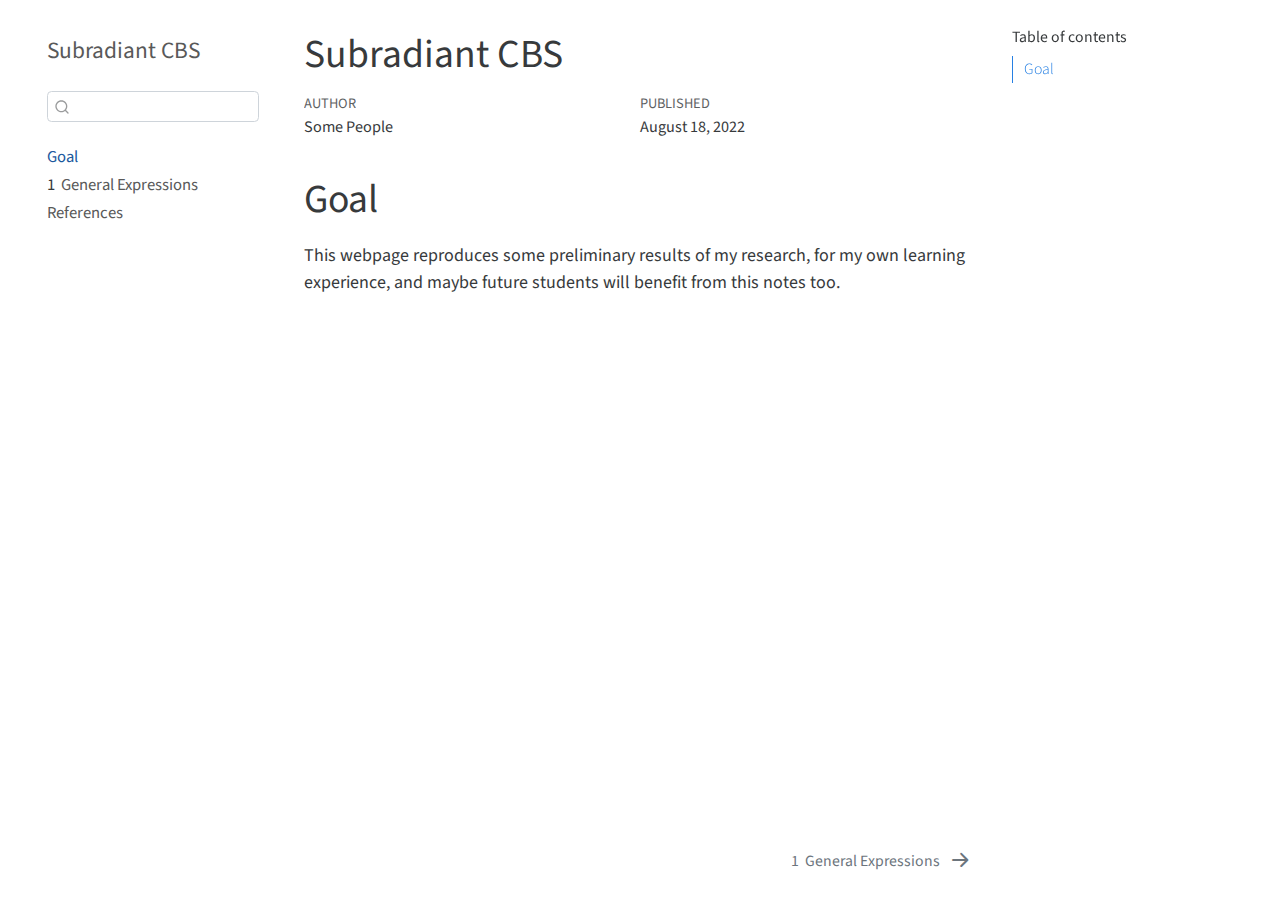
<file: index.html>
<!DOCTYPE html>
<html xmlns="http://www.w3.org/1999/xhtml" lang="en" xml:lang="en"><head>

<meta charset="utf-8">
<meta name="generator" content="quarto-99.9.9">

<meta name="viewport" content="width=device-width, initial-scale=1.0, user-scalable=yes">

<meta name="author" content="Some People">
<meta name="dcterms.date" content="2022-08-18">

<title>Subradiant CBS</title>
<style>
code{white-space: pre-wrap;}
span.smallcaps{font-variant: small-caps;}
div.columns{display: flex; gap: min(4vw, 1.5em);}
div.column{flex: 1;}
div.hanging-indent{margin-left: 1.5em; text-indent: -1.5em;}
ul.task-list{list-style: none;}
ul.task-list li input[type="checkbox"] {
  width: 0.8em;
  margin: 0 0.8em 0.2em -1.6em;
  vertical-align: middle;
}
</style>


<script src="site_libs/quarto-nav/quarto-nav.js"></script>
<script src="site_libs/quarto-nav/headroom.min.js"></script>
<script src="site_libs/clipboard/clipboard.min.js"></script>
<script src="site_libs/quarto-search/autocomplete.umd.js"></script>
<script src="site_libs/quarto-search/fuse.min.js"></script>
<script src="site_libs/quarto-search/quarto-search.js"></script>
<meta name="quarto:offset" content="./">
<link href="./01_double_scattering.html" rel="next">
<script src="site_libs/quarto-html/quarto.js"></script>
<script src="site_libs/quarto-html/popper.min.js"></script>
<script src="site_libs/quarto-html/tippy.umd.min.js"></script>
<script src="site_libs/quarto-html/anchor.min.js"></script>
<link href="site_libs/quarto-html/tippy.css" rel="stylesheet">
<link href="site_libs/quarto-html/quarto-syntax-highlighting.css" rel="stylesheet" id="quarto-text-highlighting-styles">
<script src="site_libs/bootstrap/bootstrap.min.js"></script>
<link href="site_libs/bootstrap/bootstrap-icons.css" rel="stylesheet">
<link href="site_libs/bootstrap/bootstrap.min.css" rel="stylesheet" id="quarto-bootstrap" data-mode="light">
<script id="quarto-search-options" type="application/json">{
  "location": "sidebar",
  "copy-button": false,
  "collapse-after": 3,
  "panel-placement": "start",
  "type": "textbox",
  "limit": 20,
  "language": {
    "search-no-results-text": "No results",
    "search-matching-documents-text": "matching documents",
    "search-copy-link-title": "Copy link to search",
    "search-hide-matches-text": "Hide additional matches",
    "search-more-match-text": "more match in this document",
    "search-more-matches-text": "more matches in this document",
    "search-clear-button-title": "Clear",
    "search-detached-cancel-button-title": "Cancel",
    "search-submit-button-title": "Submit"
  }
}</script>


</head>

<body class="nav-sidebar floating">

<div id="quarto-search-results"></div>
  <header id="quarto-header" class="headroom fixed-top">
  <nav class="quarto-secondary-nav" data-bs-toggle="collapse" data-bs-target="#quarto-sidebar" aria-controls="quarto-sidebar" aria-expanded="false" aria-label="Toggle sidebar navigation" onclick="if (window.quartoToggleHeadroom) { window.quartoToggleHeadroom(); }">
    <div class="container-fluid d-flex justify-content-between">
      <h1 class="quarto-secondary-nav-title">Subradiant CBS</h1>
      <button type="button" class="quarto-btn-toggle btn" aria-label="Show secondary navigation">
        <i class="bi bi-chevron-right"></i>
      </button>
    </div>
  </nav>
</header>
<!-- content -->
<div id="quarto-content" class="quarto-container page-columns page-rows-contents page-layout-article">
<!-- sidebar -->
  <nav id="quarto-sidebar" class="sidebar collapse sidebar-navigation floating overflow-auto">
    <div class="pt-lg-2 mt-2 text-left sidebar-header">
    <div class="sidebar-title mb-0 py-0">
      <a href="./">Subradiant CBS</a> 
    </div>
      </div>
      <div class="mt-2 flex-shrink-0 align-items-center">
        <div class="sidebar-search">
        <div id="quarto-search" class="" title="Search"></div>
        </div>
      </div>
    <div class="sidebar-menu-container"> 
    <ul class="list-unstyled mt-1">
        <li class="sidebar-item">
  <div class="sidebar-item-container"> 
  <a href="./index.html" class="sidebar-item-text sidebar-link active">Goal</a>
  </div>
</li>
        <li class="sidebar-item">
  <div class="sidebar-item-container"> 
  <a href="./01_double_scattering.html" class="sidebar-item-text sidebar-link"><span class="chapter-number">1</span>&nbsp; <span class="chapter-title">General Expressions</span></a>
  </div>
</li>
        <li class="sidebar-item">
  <div class="sidebar-item-container"> 
  <a href="./references.html" class="sidebar-item-text sidebar-link">References</a>
  </div>
</li>
    </ul>
    </div>
</nav>
<!-- margin-sidebar -->
    <div id="quarto-margin-sidebar" class="sidebar margin-sidebar">
        <nav id="TOC" role="doc-toc" class="toc-active">
    <h2 id="toc-title">Table of contents</h2>
   
  <ul>
  <li><a href="#goal" id="toc-goal" class="nav-link active" data-scroll-target="#goal">Goal</a></li>
  </ul>
</nav>
    </div>
<!-- main -->
<main class="content" id="quarto-document-content">

<header id="title-block-header" class="quarto-title-block default">
<div class="quarto-title">
<h1 class="title d-none d-lg-block">Subradiant CBS</h1>
</div>



<div class="quarto-title-meta">

    <div>
    <div class="quarto-title-meta-heading">Author</div>
    <div class="quarto-title-meta-contents">
             <p>Some People </p>
          </div>
  </div>
    
    <div>
    <div class="quarto-title-meta-heading">Published</div>
    <div class="quarto-title-meta-contents">
      <p class="date">August 18, 2022</p>
    </div>
  </div>
    
  </div>
  

</header>

<section id="goal" class="level1 unnumbered">
<h1 class="unnumbered">Goal</h1>
<p>This webpage reproduces some preliminary results of my research, for my own learning experience, and maybe future students will benefit from this notes too.</p>


</section>

</main> <!-- /main -->
<script id="quarto-html-after-body" type="application/javascript">
window.document.addEventListener("DOMContentLoaded", function (event) {
  const toggleBodyColorMode = (bsSheetEl) => {
    const mode = bsSheetEl.getAttribute("data-mode");
    const bodyEl = window.document.querySelector("body");
    if (mode === "dark") {
      bodyEl.classList.add("quarto-dark");
      bodyEl.classList.remove("quarto-light");
    } else {
      bodyEl.classList.add("quarto-light");
      bodyEl.classList.remove("quarto-dark");
    }
  }
  const toggleBodyColorPrimary = () => {
    const bsSheetEl = window.document.querySelector("link#quarto-bootstrap");
    if (bsSheetEl) {
      toggleBodyColorMode(bsSheetEl);
    }
  }
  toggleBodyColorPrimary();  
  const icon = "";
  const anchorJS = new window.AnchorJS();
  anchorJS.options = {
    placement: 'right',
    icon: icon
  };
  anchorJS.add('.anchored');
  const clipboard = new window.ClipboardJS('.code-copy-button', {
    target: function(trigger) {
      return trigger.previousElementSibling;
    }
  });
  clipboard.on('success', function(e) {
    // button target
    const button = e.trigger;
    // don't keep focus
    button.blur();
    // flash "checked"
    button.classList.add('code-copy-button-checked');
    var currentTitle = button.getAttribute("title");
    button.setAttribute("title", "Copied!");
    setTimeout(function() {
      button.setAttribute("title", currentTitle);
      button.classList.remove('code-copy-button-checked');
    }, 1000);
    // clear code selection
    e.clearSelection();
  });
  function tippyHover(el, contentFn) {
    const config = {
      allowHTML: true,
      content: contentFn,
      maxWidth: 500,
      delay: 100,
      arrow: false,
      appendTo: function(el) {
          return el.parentElement;
      },
      interactive: true,
      interactiveBorder: 10,
      theme: 'quarto',
      placement: 'bottom-start'
    };
    window.tippy(el, config); 
  }
  const noterefs = window.document.querySelectorAll('a[role="doc-noteref"]');
  for (var i=0; i<noterefs.length; i++) {
    const ref = noterefs[i];
    tippyHover(ref, function() {
      // use id or data attribute instead here
      let href = ref.getAttribute('data-footnote-href');
      try { href = new URL(href).hash; } catch {}
      const id = href.replace(/^#\/?/, "");
      const note = window.document.getElementById(id);
      return note.innerHTML;
    });
  }
  var bibliorefs = window.document.querySelectorAll('a[role="doc-biblioref"]');
  for (var i=0; i<bibliorefs.length; i++) {
    const ref = bibliorefs[i];
    const cites = ref.parentNode.getAttribute('data-cites').split(' ');
    tippyHover(ref, function() {
      var popup = window.document.createElement('div');
      cites.forEach(function(cite) {
        var citeDiv = window.document.createElement('div');
        citeDiv.classList.add('hanging-indent');
        citeDiv.classList.add('csl-entry');
        var biblioDiv = window.document.getElementById('ref-' + cite);
        if (biblioDiv) {
          citeDiv.innerHTML = biblioDiv.innerHTML;
        }
        popup.appendChild(citeDiv);
      });
      return popup.innerHTML;
    });
  }
});
</script>
<nav class="page-navigation">
  <div class="nav-page nav-page-previous">
  </div>
  <div class="nav-page nav-page-next">
      <a href="./01_double_scattering.html" class="pagination-link">
        <span class="nav-page-text"><span class="chapter-number">1</span>&nbsp; <span class="chapter-title">General Expressions</span></span> <i class="bi bi-arrow-right-short"></i>
      </a>
  </div>
</nav>
</div> <!-- /content -->



</body></html>
</file>
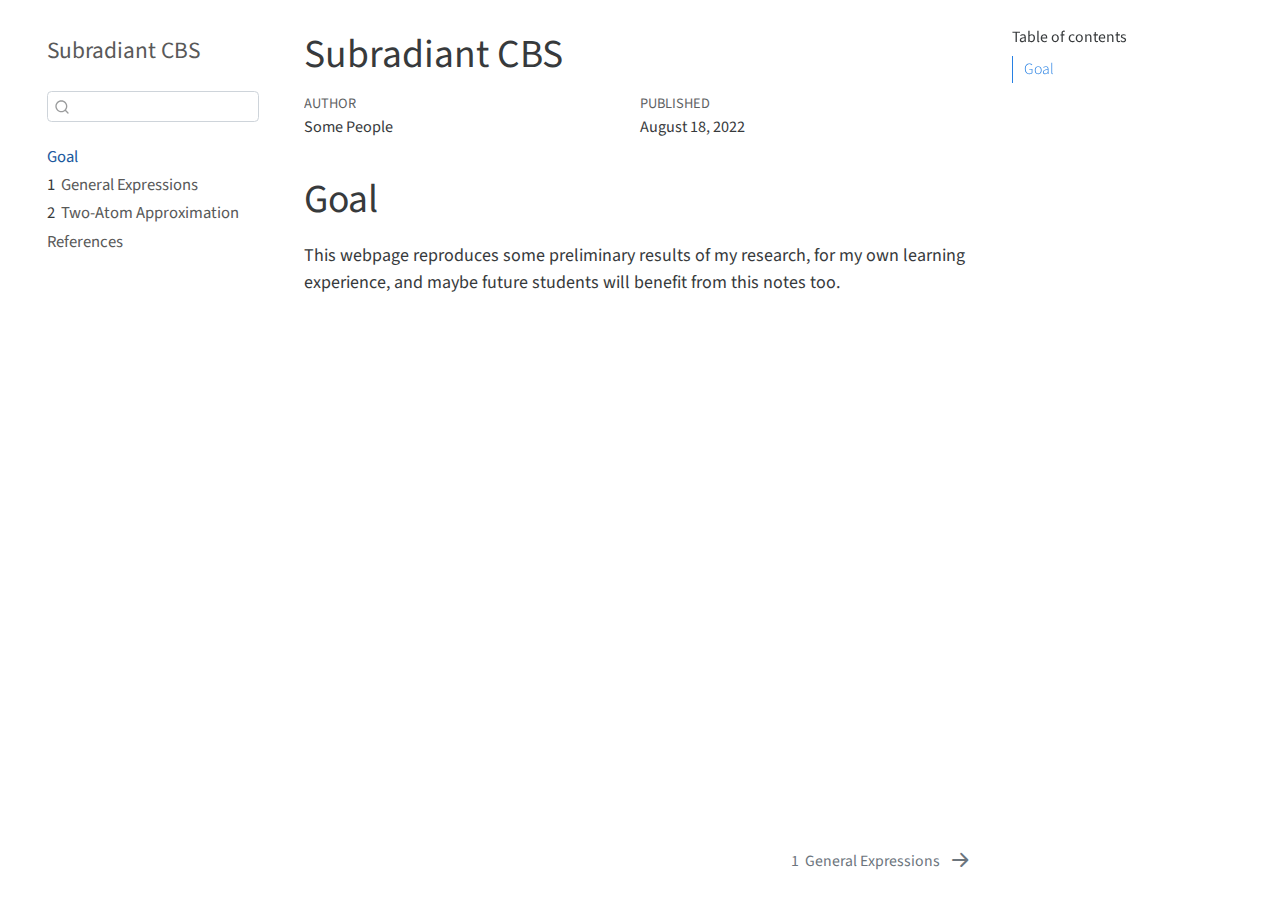
<file: docs/index.html>
<!DOCTYPE html>
<html xmlns="http://www.w3.org/1999/xhtml" lang="en" xml:lang="en"><head>

<meta charset="utf-8">
<meta name="generator" content="quarto-99.9.9">

<meta name="viewport" content="width=device-width, initial-scale=1.0, user-scalable=yes">

<meta name="author" content="Some People">
<meta name="dcterms.date" content="2022-08-18">

<title>Subradiant CBS</title>
<style>
code{white-space: pre-wrap;}
span.smallcaps{font-variant: small-caps;}
div.columns{display: flex; gap: min(4vw, 1.5em);}
div.column{flex: 1;}
div.hanging-indent{margin-left: 1.5em; text-indent: -1.5em;}
ul.task-list{list-style: none;}
ul.task-list li input[type="checkbox"] {
  width: 0.8em;
  margin: 0 0.8em 0.2em -1.6em;
  vertical-align: middle;
}
</style>


<script src="site_libs/quarto-nav/quarto-nav.js"></script>
<script src="site_libs/quarto-nav/headroom.min.js"></script>
<script src="site_libs/clipboard/clipboard.min.js"></script>
<script src="site_libs/quarto-search/autocomplete.umd.js"></script>
<script src="site_libs/quarto-search/fuse.min.js"></script>
<script src="site_libs/quarto-search/quarto-search.js"></script>
<meta name="quarto:offset" content="./">
<link href="./01_double_scattering.html" rel="next">
<script src="site_libs/quarto-html/quarto.js"></script>
<script src="site_libs/quarto-html/popper.min.js"></script>
<script src="site_libs/quarto-html/tippy.umd.min.js"></script>
<script src="site_libs/quarto-html/anchor.min.js"></script>
<link href="site_libs/quarto-html/tippy.css" rel="stylesheet">
<link href="site_libs/quarto-html/quarto-syntax-highlighting.css" rel="stylesheet" id="quarto-text-highlighting-styles">
<script src="site_libs/bootstrap/bootstrap.min.js"></script>
<link href="site_libs/bootstrap/bootstrap-icons.css" rel="stylesheet">
<link href="site_libs/bootstrap/bootstrap.min.css" rel="stylesheet" id="quarto-bootstrap" data-mode="light">
<script id="quarto-search-options" type="application/json">{
  "location": "sidebar",
  "copy-button": false,
  "collapse-after": 3,
  "panel-placement": "start",
  "type": "textbox",
  "limit": 20,
  "language": {
    "search-no-results-text": "No results",
    "search-matching-documents-text": "matching documents",
    "search-copy-link-title": "Copy link to search",
    "search-hide-matches-text": "Hide additional matches",
    "search-more-match-text": "more match in this document",
    "search-more-matches-text": "more matches in this document",
    "search-clear-button-title": "Clear",
    "search-detached-cancel-button-title": "Cancel",
    "search-submit-button-title": "Submit"
  }
}</script>


</head>

<body class="nav-sidebar floating">

<div id="quarto-search-results"></div>
  <header id="quarto-header" class="headroom fixed-top">
  <nav class="quarto-secondary-nav" data-bs-toggle="collapse" data-bs-target="#quarto-sidebar" aria-controls="quarto-sidebar" aria-expanded="false" aria-label="Toggle sidebar navigation" onclick="if (window.quartoToggleHeadroom) { window.quartoToggleHeadroom(); }">
    <div class="container-fluid d-flex justify-content-between">
      <h1 class="quarto-secondary-nav-title">Subradiant CBS</h1>
      <button type="button" class="quarto-btn-toggle btn" aria-label="Show secondary navigation">
        <i class="bi bi-chevron-right"></i>
      </button>
    </div>
  </nav>
</header>
<!-- content -->
<div id="quarto-content" class="quarto-container page-columns page-rows-contents page-layout-article">
<!-- sidebar -->
  <nav id="quarto-sidebar" class="sidebar collapse sidebar-navigation floating overflow-auto">
    <div class="pt-lg-2 mt-2 text-left sidebar-header">
    <div class="sidebar-title mb-0 py-0">
      <a href="./">Subradiant CBS</a> 
    </div>
      </div>
      <div class="mt-2 flex-shrink-0 align-items-center">
        <div class="sidebar-search">
        <div id="quarto-search" class="" title="Search"></div>
        </div>
      </div>
    <div class="sidebar-menu-container"> 
    <ul class="list-unstyled mt-1">
        <li class="sidebar-item">
  <div class="sidebar-item-container"> 
  <a href="./index.html" class="sidebar-item-text sidebar-link active">Goal</a>
  </div>
</li>
        <li class="sidebar-item">
  <div class="sidebar-item-container"> 
  <a href="./01_double_scattering.html" class="sidebar-item-text sidebar-link"><span class="chapter-number">1</span>&nbsp; <span class="chapter-title">General Expressions</span></a>
  </div>
</li>
        <li class="sidebar-item">
  <div class="sidebar-item-container"> 
  <a href="./02_two_atom_appr.html" class="sidebar-item-text sidebar-link"><span class="chapter-number">2</span>&nbsp; <span class="chapter-title">Two-Atom Approximation</span></a>
  </div>
</li>
        <li class="sidebar-item">
  <div class="sidebar-item-container"> 
  <a href="./references.html" class="sidebar-item-text sidebar-link">References</a>
  </div>
</li>
    </ul>
    </div>
</nav>
<!-- margin-sidebar -->
    <div id="quarto-margin-sidebar" class="sidebar margin-sidebar">
        <nav id="TOC" role="doc-toc" class="toc-active">
    <h2 id="toc-title">Table of contents</h2>
   
  <ul>
  <li><a href="#goal" id="toc-goal" class="nav-link active" data-scroll-target="#goal">Goal</a></li>
  </ul>
</nav>
    </div>
<!-- main -->
<main class="content" id="quarto-document-content">

<header id="title-block-header" class="quarto-title-block default">
<div class="quarto-title">
<h1 class="title d-none d-lg-block">Subradiant CBS</h1>
</div>



<div class="quarto-title-meta">

    <div>
    <div class="quarto-title-meta-heading">Author</div>
    <div class="quarto-title-meta-contents">
             <p>Some People </p>
          </div>
  </div>
    
    <div>
    <div class="quarto-title-meta-heading">Published</div>
    <div class="quarto-title-meta-contents">
      <p class="date">August 18, 2022</p>
    </div>
  </div>
    
  </div>
  

</header>

<section id="goal" class="level1 unnumbered">
<h1 class="unnumbered">Goal</h1>
<p>This webpage reproduces some preliminary results of my research, for my own learning experience, and maybe future students will benefit from this notes too.</p>


</section>

</main> <!-- /main -->
<script id="quarto-html-after-body" type="application/javascript">
window.document.addEventListener("DOMContentLoaded", function (event) {
  const toggleBodyColorMode = (bsSheetEl) => {
    const mode = bsSheetEl.getAttribute("data-mode");
    const bodyEl = window.document.querySelector("body");
    if (mode === "dark") {
      bodyEl.classList.add("quarto-dark");
      bodyEl.classList.remove("quarto-light");
    } else {
      bodyEl.classList.add("quarto-light");
      bodyEl.classList.remove("quarto-dark");
    }
  }
  const toggleBodyColorPrimary = () => {
    const bsSheetEl = window.document.querySelector("link#quarto-bootstrap");
    if (bsSheetEl) {
      toggleBodyColorMode(bsSheetEl);
    }
  }
  toggleBodyColorPrimary();  
  const icon = "";
  const anchorJS = new window.AnchorJS();
  anchorJS.options = {
    placement: 'right',
    icon: icon
  };
  anchorJS.add('.anchored');
  const clipboard = new window.ClipboardJS('.code-copy-button', {
    target: function(trigger) {
      return trigger.previousElementSibling;
    }
  });
  clipboard.on('success', function(e) {
    // button target
    const button = e.trigger;
    // don't keep focus
    button.blur();
    // flash "checked"
    button.classList.add('code-copy-button-checked');
    var currentTitle = button.getAttribute("title");
    button.setAttribute("title", "Copied!");
    setTimeout(function() {
      button.setAttribute("title", currentTitle);
      button.classList.remove('code-copy-button-checked');
    }, 1000);
    // clear code selection
    e.clearSelection();
  });
  function tippyHover(el, contentFn) {
    const config = {
      allowHTML: true,
      content: contentFn,
      maxWidth: 500,
      delay: 100,
      arrow: false,
      appendTo: function(el) {
          return el.parentElement;
      },
      interactive: true,
      interactiveBorder: 10,
      theme: 'quarto',
      placement: 'bottom-start'
    };
    window.tippy(el, config); 
  }
  const noterefs = window.document.querySelectorAll('a[role="doc-noteref"]');
  for (var i=0; i<noterefs.length; i++) {
    const ref = noterefs[i];
    tippyHover(ref, function() {
      // use id or data attribute instead here
      let href = ref.getAttribute('data-footnote-href');
      try { href = new URL(href).hash; } catch {}
      const id = href.replace(/^#\/?/, "");
      const note = window.document.getElementById(id);
      return note.innerHTML;
    });
  }
  var bibliorefs = window.document.querySelectorAll('a[role="doc-biblioref"]');
  for (var i=0; i<bibliorefs.length; i++) {
    const ref = bibliorefs[i];
    const cites = ref.parentNode.getAttribute('data-cites').split(' ');
    tippyHover(ref, function() {
      var popup = window.document.createElement('div');
      cites.forEach(function(cite) {
        var citeDiv = window.document.createElement('div');
        citeDiv.classList.add('hanging-indent');
        citeDiv.classList.add('csl-entry');
        var biblioDiv = window.document.getElementById('ref-' + cite);
        if (biblioDiv) {
          citeDiv.innerHTML = biblioDiv.innerHTML;
        }
        popup.appendChild(citeDiv);
      });
      return popup.innerHTML;
    });
  }
});
</script>
<nav class="page-navigation">
  <div class="nav-page nav-page-previous">
  </div>
  <div class="nav-page nav-page-next">
      <a href="./01_double_scattering.html" class="pagination-link">
        <span class="nav-page-text"><span class="chapter-number">1</span>&nbsp; <span class="chapter-title">General Expressions</span></span> <i class="bi bi-arrow-right-short"></i>
      </a>
  </div>
</nav>
</div> <!-- /content -->



</body></html>
</file>
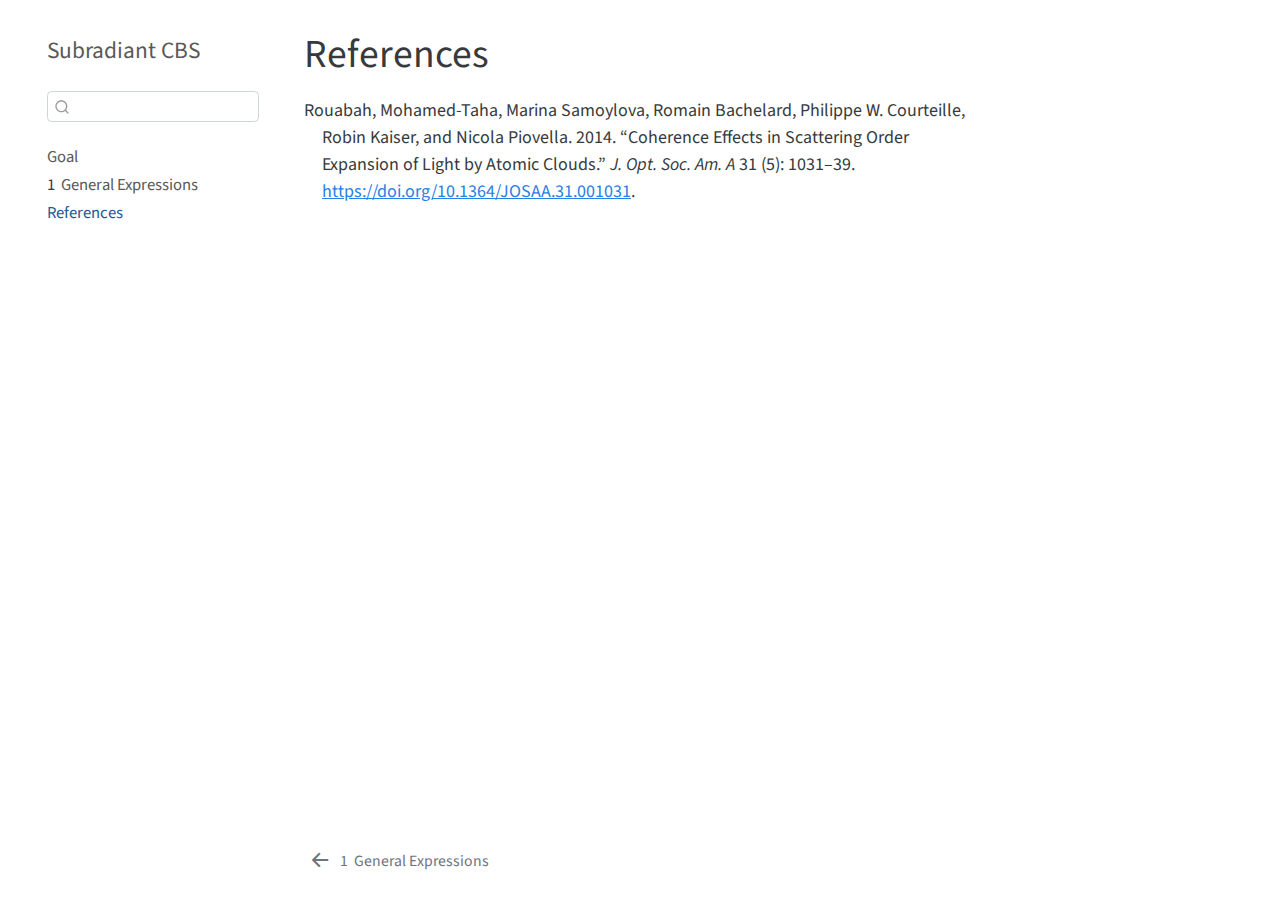
<file: references.html>
<!DOCTYPE html>
<html xmlns="http://www.w3.org/1999/xhtml" lang="en" xml:lang="en"><head>

<meta charset="utf-8">
<meta name="generator" content="quarto-99.9.9">

<meta name="viewport" content="width=device-width, initial-scale=1.0, user-scalable=yes">


<title>Subradiant CBS - References</title>
<style>
code{white-space: pre-wrap;}
span.smallcaps{font-variant: small-caps;}
div.columns{display: flex; gap: min(4vw, 1.5em);}
div.column{flex: 1;}
div.hanging-indent{margin-left: 1.5em; text-indent: -1.5em;}
ul.task-list{list-style: none;}
ul.task-list li input[type="checkbox"] {
  width: 0.8em;
  margin: 0 0.8em 0.2em -1.6em;
  vertical-align: middle;
}
div.csl-bib-body { }
div.csl-entry {
  clear: both;
}
.hanging div.csl-entry {
  margin-left:2em;
  text-indent:-2em;
}
div.csl-left-margin {
  min-width:2em;
  float:left;
}
div.csl-right-inline {
  margin-left:2em;
  padding-left:1em;
}
div.csl-indent {
  margin-left: 2em;
}
</style>


<script src="site_libs/quarto-nav/quarto-nav.js"></script>
<script src="site_libs/quarto-nav/headroom.min.js"></script>
<script src="site_libs/clipboard/clipboard.min.js"></script>
<script src="site_libs/quarto-search/autocomplete.umd.js"></script>
<script src="site_libs/quarto-search/fuse.min.js"></script>
<script src="site_libs/quarto-search/quarto-search.js"></script>
<meta name="quarto:offset" content="./">
<link href="./01_double_scattering.html" rel="prev">
<script src="site_libs/quarto-html/quarto.js"></script>
<script src="site_libs/quarto-html/popper.min.js"></script>
<script src="site_libs/quarto-html/tippy.umd.min.js"></script>
<script src="site_libs/quarto-html/anchor.min.js"></script>
<link href="site_libs/quarto-html/tippy.css" rel="stylesheet">
<link href="site_libs/quarto-html/quarto-syntax-highlighting.css" rel="stylesheet" id="quarto-text-highlighting-styles">
<script src="site_libs/bootstrap/bootstrap.min.js"></script>
<link href="site_libs/bootstrap/bootstrap-icons.css" rel="stylesheet">
<link href="site_libs/bootstrap/bootstrap.min.css" rel="stylesheet" id="quarto-bootstrap" data-mode="light">
<script id="quarto-search-options" type="application/json">{
  "location": "sidebar",
  "copy-button": false,
  "collapse-after": 3,
  "panel-placement": "start",
  "type": "textbox",
  "limit": 20,
  "language": {
    "search-no-results-text": "No results",
    "search-matching-documents-text": "matching documents",
    "search-copy-link-title": "Copy link to search",
    "search-hide-matches-text": "Hide additional matches",
    "search-more-match-text": "more match in this document",
    "search-more-matches-text": "more matches in this document",
    "search-clear-button-title": "Clear",
    "search-detached-cancel-button-title": "Cancel",
    "search-submit-button-title": "Submit"
  }
}</script>


</head>

<body class="nav-sidebar floating">

<div id="quarto-search-results"></div>
  <header id="quarto-header" class="headroom fixed-top">
  <nav class="quarto-secondary-nav" data-bs-toggle="collapse" data-bs-target="#quarto-sidebar" aria-controls="quarto-sidebar" aria-expanded="false" aria-label="Toggle sidebar navigation" onclick="if (window.quartoToggleHeadroom) { window.quartoToggleHeadroom(); }">
    <div class="container-fluid d-flex justify-content-between">
      <h1 class="quarto-secondary-nav-title">References</h1>
      <button type="button" class="quarto-btn-toggle btn" aria-label="Show secondary navigation">
        <i class="bi bi-chevron-right"></i>
      </button>
    </div>
  </nav>
</header>
<!-- content -->
<div id="quarto-content" class="quarto-container page-columns page-rows-contents page-layout-article">
<!-- sidebar -->
  <nav id="quarto-sidebar" class="sidebar collapse sidebar-navigation floating overflow-auto">
    <div class="pt-lg-2 mt-2 text-left sidebar-header">
    <div class="sidebar-title mb-0 py-0">
      <a href="./">Subradiant CBS</a> 
    </div>
      </div>
      <div class="mt-2 flex-shrink-0 align-items-center">
        <div class="sidebar-search">
        <div id="quarto-search" class="" title="Search"></div>
        </div>
      </div>
    <div class="sidebar-menu-container"> 
    <ul class="list-unstyled mt-1">
        <li class="sidebar-item">
  <div class="sidebar-item-container"> 
  <a href="./index.html" class="sidebar-item-text sidebar-link">Goal</a>
  </div>
</li>
        <li class="sidebar-item">
  <div class="sidebar-item-container"> 
  <a href="./01_double_scattering.html" class="sidebar-item-text sidebar-link"><span class="chapter-number">1</span>&nbsp; <span class="chapter-title">General Expressions</span></a>
  </div>
</li>
        <li class="sidebar-item">
  <div class="sidebar-item-container"> 
  <a href="./references.html" class="sidebar-item-text sidebar-link active">References</a>
  </div>
</li>
    </ul>
    </div>
</nav>
<!-- margin-sidebar -->
    <div id="quarto-margin-sidebar" class="sidebar margin-sidebar">
        
    </div>
<!-- main -->
<main class="content" id="quarto-document-content">

<header id="title-block-header" class="quarto-title-block default">
<div class="quarto-title">
<h1 class="title d-none d-lg-block">References</h1>
</div>



<div class="quarto-title-meta">

    
    
  </div>
  

</header>

<div id="refs" class="references csl-bib-body hanging-indent" role="doc-bibliography">
<div id="ref-Rouabah:14" class="csl-entry" role="doc-biblioentry">
Rouabah, Mohamed-Taha, Marina Samoylova, Romain Bachelard, Philippe W.
Courteille, Robin Kaiser, and Nicola Piovella. 2014. <span>“Coherence
Effects in Scattering Order Expansion of Light by Atomic Clouds.”</span>
<em>J. Opt. Soc. Am. A</em> 31 (5): 1031–39. <a href="https://doi.org/10.1364/JOSAA.31.001031">https://doi.org/10.1364/JOSAA.31.001031</a>.
</div>
</div>



</main> <!-- /main -->
<script id="quarto-html-after-body" type="application/javascript">
window.document.addEventListener("DOMContentLoaded", function (event) {
  const toggleBodyColorMode = (bsSheetEl) => {
    const mode = bsSheetEl.getAttribute("data-mode");
    const bodyEl = window.document.querySelector("body");
    if (mode === "dark") {
      bodyEl.classList.add("quarto-dark");
      bodyEl.classList.remove("quarto-light");
    } else {
      bodyEl.classList.add("quarto-light");
      bodyEl.classList.remove("quarto-dark");
    }
  }
  const toggleBodyColorPrimary = () => {
    const bsSheetEl = window.document.querySelector("link#quarto-bootstrap");
    if (bsSheetEl) {
      toggleBodyColorMode(bsSheetEl);
    }
  }
  toggleBodyColorPrimary();  
  const icon = "";
  const anchorJS = new window.AnchorJS();
  anchorJS.options = {
    placement: 'right',
    icon: icon
  };
  anchorJS.add('.anchored');
  const clipboard = new window.ClipboardJS('.code-copy-button', {
    target: function(trigger) {
      return trigger.previousElementSibling;
    }
  });
  clipboard.on('success', function(e) {
    // button target
    const button = e.trigger;
    // don't keep focus
    button.blur();
    // flash "checked"
    button.classList.add('code-copy-button-checked');
    var currentTitle = button.getAttribute("title");
    button.setAttribute("title", "Copied!");
    setTimeout(function() {
      button.setAttribute("title", currentTitle);
      button.classList.remove('code-copy-button-checked');
    }, 1000);
    // clear code selection
    e.clearSelection();
  });
  function tippyHover(el, contentFn) {
    const config = {
      allowHTML: true,
      content: contentFn,
      maxWidth: 500,
      delay: 100,
      arrow: false,
      appendTo: function(el) {
          return el.parentElement;
      },
      interactive: true,
      interactiveBorder: 10,
      theme: 'quarto',
      placement: 'bottom-start'
    };
    window.tippy(el, config); 
  }
  const noterefs = window.document.querySelectorAll('a[role="doc-noteref"]');
  for (var i=0; i<noterefs.length; i++) {
    const ref = noterefs[i];
    tippyHover(ref, function() {
      // use id or data attribute instead here
      let href = ref.getAttribute('data-footnote-href');
      try { href = new URL(href).hash; } catch {}
      const id = href.replace(/^#\/?/, "");
      const note = window.document.getElementById(id);
      return note.innerHTML;
    });
  }
  var bibliorefs = window.document.querySelectorAll('a[role="doc-biblioref"]');
  for (var i=0; i<bibliorefs.length; i++) {
    const ref = bibliorefs[i];
    const cites = ref.parentNode.getAttribute('data-cites').split(' ');
    tippyHover(ref, function() {
      var popup = window.document.createElement('div');
      cites.forEach(function(cite) {
        var citeDiv = window.document.createElement('div');
        citeDiv.classList.add('hanging-indent');
        citeDiv.classList.add('csl-entry');
        var biblioDiv = window.document.getElementById('ref-' + cite);
        if (biblioDiv) {
          citeDiv.innerHTML = biblioDiv.innerHTML;
        }
        popup.appendChild(citeDiv);
      });
      return popup.innerHTML;
    });
  }
});
</script>
<nav class="page-navigation">
  <div class="nav-page nav-page-previous">
      <a href="./01_double_scattering.html" class="pagination-link">
        <i class="bi bi-arrow-left-short"></i> <span class="nav-page-text"><span class="chapter-number">1</span>&nbsp; <span class="chapter-title">General Expressions</span></span>
      </a>          
  </div>
  <div class="nav-page nav-page-next">
  </div>
</nav>
</div> <!-- /content -->



</body></html>
</file>
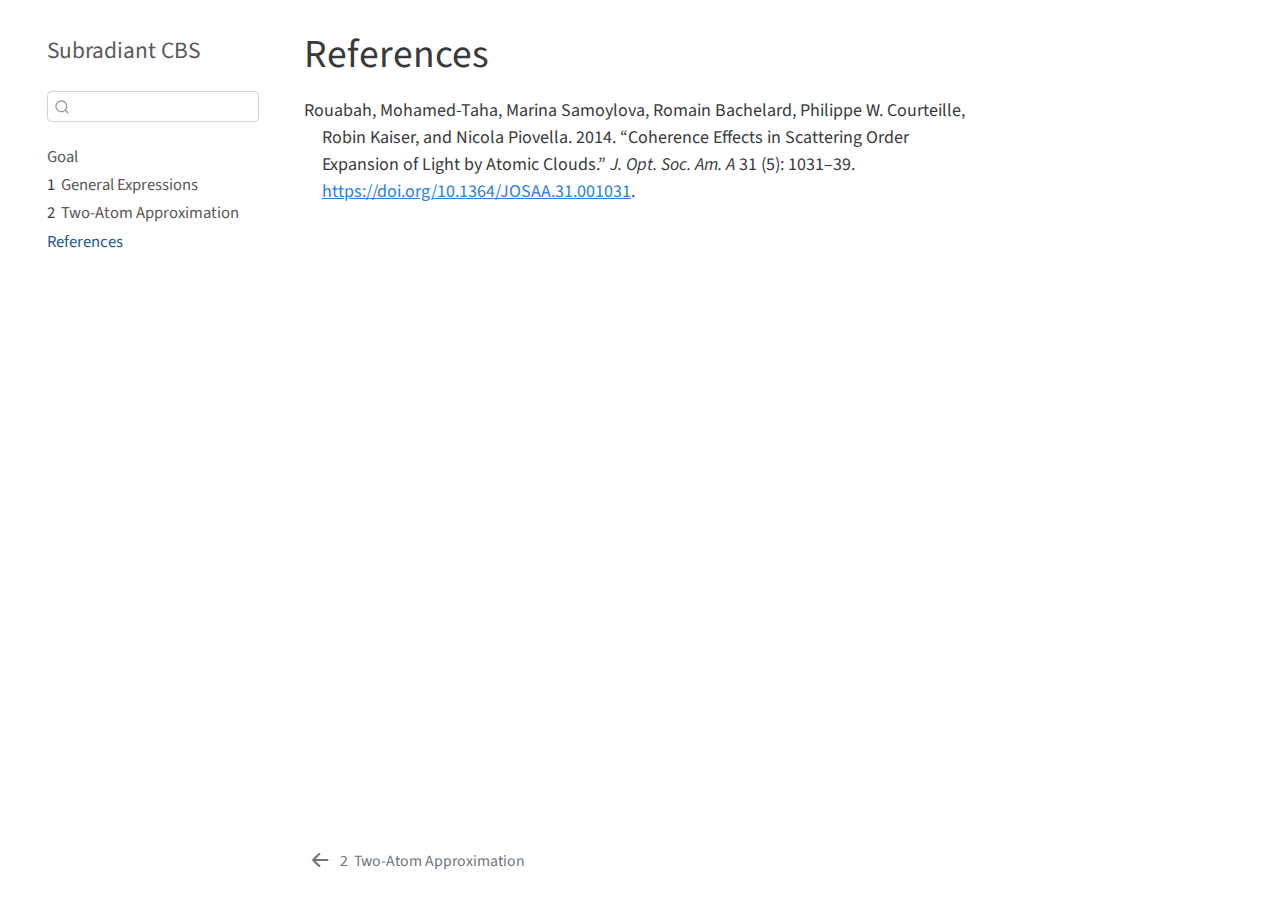
<file: docs/references.html>
<!DOCTYPE html>
<html xmlns="http://www.w3.org/1999/xhtml" lang="en" xml:lang="en"><head>

<meta charset="utf-8">
<meta name="generator" content="quarto-99.9.9">

<meta name="viewport" content="width=device-width, initial-scale=1.0, user-scalable=yes">


<title>Subradiant CBS - References</title>
<style>
code{white-space: pre-wrap;}
span.smallcaps{font-variant: small-caps;}
div.columns{display: flex; gap: min(4vw, 1.5em);}
div.column{flex: 1;}
div.hanging-indent{margin-left: 1.5em; text-indent: -1.5em;}
ul.task-list{list-style: none;}
ul.task-list li input[type="checkbox"] {
  width: 0.8em;
  margin: 0 0.8em 0.2em -1.6em;
  vertical-align: middle;
}
div.csl-bib-body { }
div.csl-entry {
  clear: both;
}
.hanging div.csl-entry {
  margin-left:2em;
  text-indent:-2em;
}
div.csl-left-margin {
  min-width:2em;
  float:left;
}
div.csl-right-inline {
  margin-left:2em;
  padding-left:1em;
}
div.csl-indent {
  margin-left: 2em;
}
</style>


<script src="site_libs/quarto-nav/quarto-nav.js"></script>
<script src="site_libs/quarto-nav/headroom.min.js"></script>
<script src="site_libs/clipboard/clipboard.min.js"></script>
<script src="site_libs/quarto-search/autocomplete.umd.js"></script>
<script src="site_libs/quarto-search/fuse.min.js"></script>
<script src="site_libs/quarto-search/quarto-search.js"></script>
<meta name="quarto:offset" content="./">
<link href="./02_two_atom_appr.html" rel="prev">
<script src="site_libs/quarto-html/quarto.js"></script>
<script src="site_libs/quarto-html/popper.min.js"></script>
<script src="site_libs/quarto-html/tippy.umd.min.js"></script>
<script src="site_libs/quarto-html/anchor.min.js"></script>
<link href="site_libs/quarto-html/tippy.css" rel="stylesheet">
<link href="site_libs/quarto-html/quarto-syntax-highlighting.css" rel="stylesheet" id="quarto-text-highlighting-styles">
<script src="site_libs/bootstrap/bootstrap.min.js"></script>
<link href="site_libs/bootstrap/bootstrap-icons.css" rel="stylesheet">
<link href="site_libs/bootstrap/bootstrap.min.css" rel="stylesheet" id="quarto-bootstrap" data-mode="light">
<script id="quarto-search-options" type="application/json">{
  "location": "sidebar",
  "copy-button": false,
  "collapse-after": 3,
  "panel-placement": "start",
  "type": "textbox",
  "limit": 20,
  "language": {
    "search-no-results-text": "No results",
    "search-matching-documents-text": "matching documents",
    "search-copy-link-title": "Copy link to search",
    "search-hide-matches-text": "Hide additional matches",
    "search-more-match-text": "more match in this document",
    "search-more-matches-text": "more matches in this document",
    "search-clear-button-title": "Clear",
    "search-detached-cancel-button-title": "Cancel",
    "search-submit-button-title": "Submit"
  }
}</script>


</head>

<body class="nav-sidebar floating">

<div id="quarto-search-results"></div>
  <header id="quarto-header" class="headroom fixed-top">
  <nav class="quarto-secondary-nav" data-bs-toggle="collapse" data-bs-target="#quarto-sidebar" aria-controls="quarto-sidebar" aria-expanded="false" aria-label="Toggle sidebar navigation" onclick="if (window.quartoToggleHeadroom) { window.quartoToggleHeadroom(); }">
    <div class="container-fluid d-flex justify-content-between">
      <h1 class="quarto-secondary-nav-title">References</h1>
      <button type="button" class="quarto-btn-toggle btn" aria-label="Show secondary navigation">
        <i class="bi bi-chevron-right"></i>
      </button>
    </div>
  </nav>
</header>
<!-- content -->
<div id="quarto-content" class="quarto-container page-columns page-rows-contents page-layout-article">
<!-- sidebar -->
  <nav id="quarto-sidebar" class="sidebar collapse sidebar-navigation floating overflow-auto">
    <div class="pt-lg-2 mt-2 text-left sidebar-header">
    <div class="sidebar-title mb-0 py-0">
      <a href="./">Subradiant CBS</a> 
    </div>
      </div>
      <div class="mt-2 flex-shrink-0 align-items-center">
        <div class="sidebar-search">
        <div id="quarto-search" class="" title="Search"></div>
        </div>
      </div>
    <div class="sidebar-menu-container"> 
    <ul class="list-unstyled mt-1">
        <li class="sidebar-item">
  <div class="sidebar-item-container"> 
  <a href="./index.html" class="sidebar-item-text sidebar-link">Goal</a>
  </div>
</li>
        <li class="sidebar-item">
  <div class="sidebar-item-container"> 
  <a href="./01_double_scattering.html" class="sidebar-item-text sidebar-link"><span class="chapter-number">1</span>&nbsp; <span class="chapter-title">General Expressions</span></a>
  </div>
</li>
        <li class="sidebar-item">
  <div class="sidebar-item-container"> 
  <a href="./02_two_atom_appr.html" class="sidebar-item-text sidebar-link"><span class="chapter-number">2</span>&nbsp; <span class="chapter-title">Two-Atom Approximation</span></a>
  </div>
</li>
        <li class="sidebar-item">
  <div class="sidebar-item-container"> 
  <a href="./references.html" class="sidebar-item-text sidebar-link active">References</a>
  </div>
</li>
    </ul>
    </div>
</nav>
<!-- margin-sidebar -->
    <div id="quarto-margin-sidebar" class="sidebar margin-sidebar">
        
    </div>
<!-- main -->
<main class="content" id="quarto-document-content">

<header id="title-block-header" class="quarto-title-block default">
<div class="quarto-title">
<h1 class="title d-none d-lg-block">References</h1>
</div>



<div class="quarto-title-meta">

    
    
  </div>
  

</header>

<div id="refs" class="references csl-bib-body hanging-indent" role="doc-bibliography">
<div id="ref-Rouabah:14" class="csl-entry" role="doc-biblioentry">
Rouabah, Mohamed-Taha, Marina Samoylova, Romain Bachelard, Philippe W.
Courteille, Robin Kaiser, and Nicola Piovella. 2014. <span>“Coherence
Effects in Scattering Order Expansion of Light by Atomic Clouds.”</span>
<em>J. Opt. Soc. Am. A</em> 31 (5): 1031–39. <a href="https://doi.org/10.1364/JOSAA.31.001031">https://doi.org/10.1364/JOSAA.31.001031</a>.
</div>
</div>



</main> <!-- /main -->
<script id="quarto-html-after-body" type="application/javascript">
window.document.addEventListener("DOMContentLoaded", function (event) {
  const toggleBodyColorMode = (bsSheetEl) => {
    const mode = bsSheetEl.getAttribute("data-mode");
    const bodyEl = window.document.querySelector("body");
    if (mode === "dark") {
      bodyEl.classList.add("quarto-dark");
      bodyEl.classList.remove("quarto-light");
    } else {
      bodyEl.classList.add("quarto-light");
      bodyEl.classList.remove("quarto-dark");
    }
  }
  const toggleBodyColorPrimary = () => {
    const bsSheetEl = window.document.querySelector("link#quarto-bootstrap");
    if (bsSheetEl) {
      toggleBodyColorMode(bsSheetEl);
    }
  }
  toggleBodyColorPrimary();  
  const icon = "";
  const anchorJS = new window.AnchorJS();
  anchorJS.options = {
    placement: 'right',
    icon: icon
  };
  anchorJS.add('.anchored');
  const clipboard = new window.ClipboardJS('.code-copy-button', {
    target: function(trigger) {
      return trigger.previousElementSibling;
    }
  });
  clipboard.on('success', function(e) {
    // button target
    const button = e.trigger;
    // don't keep focus
    button.blur();
    // flash "checked"
    button.classList.add('code-copy-button-checked');
    var currentTitle = button.getAttribute("title");
    button.setAttribute("title", "Copied!");
    setTimeout(function() {
      button.setAttribute("title", currentTitle);
      button.classList.remove('code-copy-button-checked');
    }, 1000);
    // clear code selection
    e.clearSelection();
  });
  function tippyHover(el, contentFn) {
    const config = {
      allowHTML: true,
      content: contentFn,
      maxWidth: 500,
      delay: 100,
      arrow: false,
      appendTo: function(el) {
          return el.parentElement;
      },
      interactive: true,
      interactiveBorder: 10,
      theme: 'quarto',
      placement: 'bottom-start'
    };
    window.tippy(el, config); 
  }
  const noterefs = window.document.querySelectorAll('a[role="doc-noteref"]');
  for (var i=0; i<noterefs.length; i++) {
    const ref = noterefs[i];
    tippyHover(ref, function() {
      // use id or data attribute instead here
      let href = ref.getAttribute('data-footnote-href');
      try { href = new URL(href).hash; } catch {}
      const id = href.replace(/^#\/?/, "");
      const note = window.document.getElementById(id);
      return note.innerHTML;
    });
  }
  var bibliorefs = window.document.querySelectorAll('a[role="doc-biblioref"]');
  for (var i=0; i<bibliorefs.length; i++) {
    const ref = bibliorefs[i];
    const cites = ref.parentNode.getAttribute('data-cites').split(' ');
    tippyHover(ref, function() {
      var popup = window.document.createElement('div');
      cites.forEach(function(cite) {
        var citeDiv = window.document.createElement('div');
        citeDiv.classList.add('hanging-indent');
        citeDiv.classList.add('csl-entry');
        var biblioDiv = window.document.getElementById('ref-' + cite);
        if (biblioDiv) {
          citeDiv.innerHTML = biblioDiv.innerHTML;
        }
        popup.appendChild(citeDiv);
      });
      return popup.innerHTML;
    });
  }
});
</script>
<nav class="page-navigation">
  <div class="nav-page nav-page-previous">
      <a href="./02_two_atom_appr.html" class="pagination-link">
        <i class="bi bi-arrow-left-short"></i> <span class="nav-page-text"><span class="chapter-number">2</span>&nbsp; <span class="chapter-title">Two-Atom Approximation</span></span>
      </a>          
  </div>
  <div class="nav-page nav-page-next">
  </div>
</nav>
</div> <!-- /content -->



</body></html>
</file>
<file: site_libs/quarto-html/tippy.css>
.tippy-box[data-animation=fade][data-state=hidden]{opacity:0}[data-tippy-root]{max-width:calc(100vw - 10px)}.tippy-box{position:relative;background-color:#333;color:#fff;border-radius:4px;font-size:14px;line-height:1.4;white-space:normal;outline:0;transition-property:transform,visibility,opacity}.tippy-box[data-placement^=top]>.tippy-arrow{bottom:0}.tippy-box[data-placement^=top]>.tippy-arrow:before{bottom:-7px;left:0;border-width:8px 8px 0;border-top-color:initial;transform-origin:center top}.tippy-box[data-placement^=bottom]>.tippy-arrow{top:0}.tippy-box[data-placement^=bottom]>.tippy-arrow:before{top:-7px;left:0;border-width:0 8px 8px;border-bottom-color:initial;transform-origin:center bottom}.tippy-box[data-placement^=left]>.tippy-arrow{right:0}.tippy-box[data-placement^=left]>.tippy-arrow:before{border-width:8px 0 8px 8px;border-left-color:initial;right:-7px;transform-origin:center left}.tippy-box[data-placement^=right]>.tippy-arrow{left:0}.tippy-box[data-placement^=right]>.tippy-arrow:before{left:-7px;border-width:8px 8px 8px 0;border-right-color:initial;transform-origin:center right}.tippy-box[data-inertia][data-state=visible]{transition-timing-function:cubic-bezier(.54,1.5,.38,1.11)}.tippy-arrow{width:16px;height:16px;color:#333}.tippy-arrow:before{content:"";position:absolute;border-color:transparent;border-style:solid}.tippy-content{position:relative;padding:5px 9px;z-index:1}
</file>
<file: site_libs/quarto-html/quarto-syntax-highlighting.css>
/* quarto syntax highlight colors */
:root {
  --quarto-hl-ot-color: #003B4F;
  --quarto-hl-at-color: #657422;
  --quarto-hl-ss-color: #20794D;
  --quarto-hl-an-color: #5E5E5E;
  --quarto-hl-fu-color: #4758AB;
  --quarto-hl-st-color: #20794D;
  --quarto-hl-cf-color: #003B4F;
  --quarto-hl-op-color: #5E5E5E;
  --quarto-hl-er-color: #AD0000;
  --quarto-hl-bn-color: #AD0000;
  --quarto-hl-al-color: #AD0000;
  --quarto-hl-va-color: #111111;
  --quarto-hl-bu-color: inherit;
  --quarto-hl-ex-color: inherit;
  --quarto-hl-pp-color: #AD0000;
  --quarto-hl-in-color: #5E5E5E;
  --quarto-hl-vs-color: #20794D;
  --quarto-hl-wa-color: #5E5E5E;
  --quarto-hl-do-color: #5E5E5E;
  --quarto-hl-im-color: #00769E;
  --quarto-hl-ch-color: #20794D;
  --quarto-hl-dt-color: #AD0000;
  --quarto-hl-fl-color: #AD0000;
  --quarto-hl-co-color: #5E5E5E;
  --quarto-hl-cv-color: #5E5E5E;
  --quarto-hl-cn-color: #8f5902;
  --quarto-hl-sc-color: #5E5E5E;
  --quarto-hl-dv-color: #AD0000;
  --quarto-hl-kw-color: #003B4F;
}

/* other quarto variables */
:root {
  --quarto-font-monospace: SFMono-Regular, Menlo, Monaco, Consolas, "Liberation Mono", "Courier New", monospace;
}

pre > code.sourceCode > span {
  color: #003B4F;
}

code span {
  color: #003B4F;
}

code.sourceCode > span {
  color: #003B4F;
}

div.sourceCode,
div.sourceCode pre.sourceCode {
  color: #003B4F;
}

code span.ot {
  color: #003B4F;
}

code span.at {
  color: #657422;
}

code span.ss {
  color: #20794D;
}

code span.an {
  color: #5E5E5E;
}

code span.fu {
  color: #4758AB;
}

code span.st {
  color: #20794D;
}

code span.cf {
  color: #003B4F;
}

code span.op {
  color: #5E5E5E;
}

code span.er {
  color: #AD0000;
}

code span.bn {
  color: #AD0000;
}

code span.al {
  color: #AD0000;
}

code span.va {
  color: #111111;
}

code span.pp {
  color: #AD0000;
}

code span.in {
  color: #5E5E5E;
}

code span.vs {
  color: #20794D;
}

code span.wa {
  color: #5E5E5E;
  font-style: italic;
}

code span.do {
  color: #5E5E5E;
  font-style: italic;
}

code span.im {
  color: #00769E;
}

code span.ch {
  color: #20794D;
}

code span.dt {
  color: #AD0000;
}

code span.fl {
  color: #AD0000;
}

code span.co {
  color: #5E5E5E;
}

code span.cv {
  color: #5E5E5E;
  font-style: italic;
}

code span.cn {
  color: #8f5902;
}

code span.sc {
  color: #5E5E5E;
}

code span.dv {
  color: #AD0000;
}

code span.kw {
  color: #003B4F;
}

.prevent-inlining {
  content: "</";
}

/*# sourceMappingURL=debc5d5d77c3f9108843748ff7464032.css.map */
</file>
<file: docs/site_libs/quarto-html/tippy.css>
.tippy-box[data-animation=fade][data-state=hidden]{opacity:0}[data-tippy-root]{max-width:calc(100vw - 10px)}.tippy-box{position:relative;background-color:#333;color:#fff;border-radius:4px;font-size:14px;line-height:1.4;white-space:normal;outline:0;transition-property:transform,visibility,opacity}.tippy-box[data-placement^=top]>.tippy-arrow{bottom:0}.tippy-box[data-placement^=top]>.tippy-arrow:before{bottom:-7px;left:0;border-width:8px 8px 0;border-top-color:initial;transform-origin:center top}.tippy-box[data-placement^=bottom]>.tippy-arrow{top:0}.tippy-box[data-placement^=bottom]>.tippy-arrow:before{top:-7px;left:0;border-width:0 8px 8px;border-bottom-color:initial;transform-origin:center bottom}.tippy-box[data-placement^=left]>.tippy-arrow{right:0}.tippy-box[data-placement^=left]>.tippy-arrow:before{border-width:8px 0 8px 8px;border-left-color:initial;right:-7px;transform-origin:center left}.tippy-box[data-placement^=right]>.tippy-arrow{left:0}.tippy-box[data-placement^=right]>.tippy-arrow:before{left:-7px;border-width:8px 8px 8px 0;border-right-color:initial;transform-origin:center right}.tippy-box[data-inertia][data-state=visible]{transition-timing-function:cubic-bezier(.54,1.5,.38,1.11)}.tippy-arrow{width:16px;height:16px;color:#333}.tippy-arrow:before{content:"";position:absolute;border-color:transparent;border-style:solid}.tippy-content{position:relative;padding:5px 9px;z-index:1}
</file>
<file: docs/site_libs/quarto-html/quarto-syntax-highlighting.css>
/* quarto syntax highlight colors */
:root {
  --quarto-hl-ot-color: #003B4F;
  --quarto-hl-at-color: #657422;
  --quarto-hl-ss-color: #20794D;
  --quarto-hl-an-color: #5E5E5E;
  --quarto-hl-fu-color: #4758AB;
  --quarto-hl-st-color: #20794D;
  --quarto-hl-cf-color: #003B4F;
  --quarto-hl-op-color: #5E5E5E;
  --quarto-hl-er-color: #AD0000;
  --quarto-hl-bn-color: #AD0000;
  --quarto-hl-al-color: #AD0000;
  --quarto-hl-va-color: #111111;
  --quarto-hl-bu-color: inherit;
  --quarto-hl-ex-color: inherit;
  --quarto-hl-pp-color: #AD0000;
  --quarto-hl-in-color: #5E5E5E;
  --quarto-hl-vs-color: #20794D;
  --quarto-hl-wa-color: #5E5E5E;
  --quarto-hl-do-color: #5E5E5E;
  --quarto-hl-im-color: #00769E;
  --quarto-hl-ch-color: #20794D;
  --quarto-hl-dt-color: #AD0000;
  --quarto-hl-fl-color: #AD0000;
  --quarto-hl-co-color: #5E5E5E;
  --quarto-hl-cv-color: #5E5E5E;
  --quarto-hl-cn-color: #8f5902;
  --quarto-hl-sc-color: #5E5E5E;
  --quarto-hl-dv-color: #AD0000;
  --quarto-hl-kw-color: #003B4F;
}

/* other quarto variables */
:root {
  --quarto-font-monospace: SFMono-Regular, Menlo, Monaco, Consolas, "Liberation Mono", "Courier New", monospace;
}

pre > code.sourceCode > span {
  color: #003B4F;
}

code span {
  color: #003B4F;
}

code.sourceCode > span {
  color: #003B4F;
}

div.sourceCode,
div.sourceCode pre.sourceCode {
  color: #003B4F;
}

code span.ot {
  color: #003B4F;
}

code span.at {
  color: #657422;
}

code span.ss {
  color: #20794D;
}

code span.an {
  color: #5E5E5E;
}

code span.fu {
  color: #4758AB;
}

code span.st {
  color: #20794D;
}

code span.cf {
  color: #003B4F;
}

code span.op {
  color: #5E5E5E;
}

code span.er {
  color: #AD0000;
}

code span.bn {
  color: #AD0000;
}

code span.al {
  color: #AD0000;
}

code span.va {
  color: #111111;
}

code span.pp {
  color: #AD0000;
}

code span.in {
  color: #5E5E5E;
}

code span.vs {
  color: #20794D;
}

code span.wa {
  color: #5E5E5E;
  font-style: italic;
}

code span.do {
  color: #5E5E5E;
  font-style: italic;
}

code span.im {
  color: #00769E;
}

code span.ch {
  color: #20794D;
}

code span.dt {
  color: #AD0000;
}

code span.fl {
  color: #AD0000;
}

code span.co {
  color: #5E5E5E;
}

code span.cv {
  color: #5E5E5E;
  font-style: italic;
}

code span.cn {
  color: #8f5902;
}

code span.sc {
  color: #5E5E5E;
}

code span.dv {
  color: #AD0000;
}

code span.kw {
  color: #003B4F;
}

.prevent-inlining {
  content: "</";
}

/*# sourceMappingURL=debc5d5d77c3f9108843748ff7464032.css.map */
</file>
